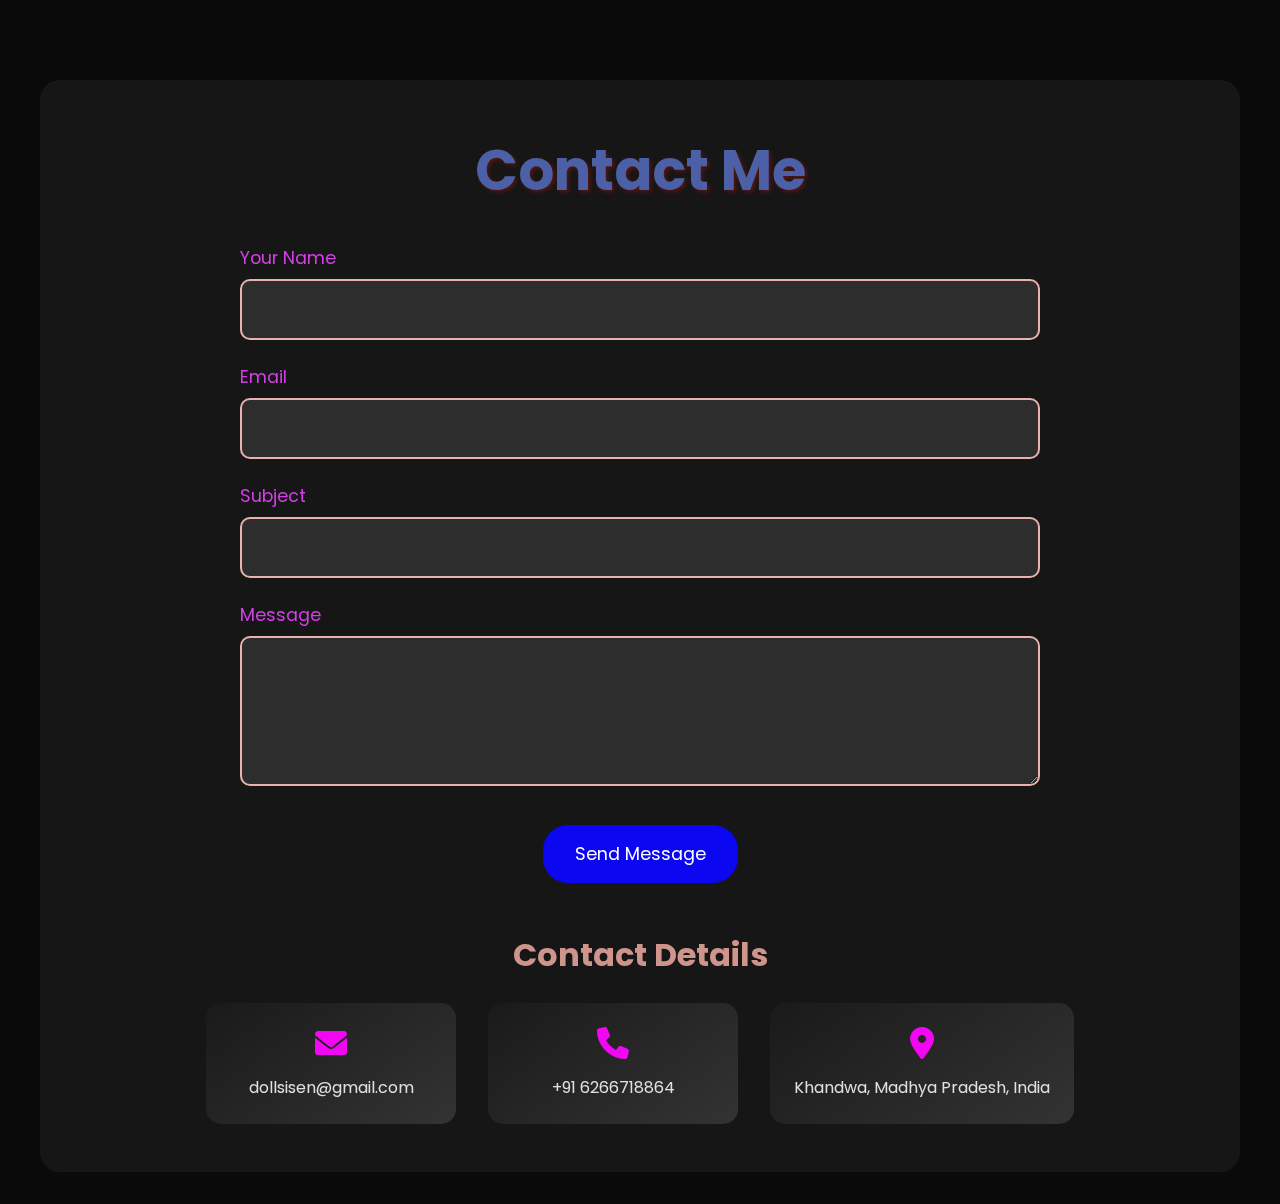
<file: contact.html>
<!DOCTYPE html>
<html lang="en">
<head>
    <meta charset="UTF-8">
    <meta name="viewport" content="width=device-width, initial-scale=1.0">
    <title>Contact | Divyansh Kumar Khirkiya</title>
    <style>
        * {
            margin: 0;
            padding: 0;
            box-sizing: border-box;
            font-family: 'Poppins', sans-serif;
        }

        body {
            background: #0a0a0a;
            color: #fff;
            min-height: 100vh;
            padding: 2rem;
        }

        .container {
            max-width: 1200px;
            margin: 0 auto;
        }

        .contact-section {
            margin-top: 3rem;
            padding: 3rem;
            background: rgba(255, 255, 255, 0.05);
            border-radius: 20px;
            backdrop-filter: blur(10px);
        }

        h1 {
            font-size: 3.5rem;
            margin-bottom: 2rem;
            color: #4b60a7;
            text-align: center;
            text-shadow: 2px 2px 4px rgba(241, 22, 7, 0.3);
        }

        .contact-form {
            max-width: 800px;
            margin: 0 auto;
        }

        .form-group {
            margin-bottom: 1.5rem;
        }

        label {
            display: block;
            margin-bottom: 0.5rem;
            color: #d43fe7;
            font-size: 1.1rem;
        }

        input, textarea {
            width: 100%;
            padding: 1rem;
            background: rgba(255, 255, 255, 0.1);
            border: 2px solid #e9b2ae;
            border-radius: 10px;
            color: #fff;
            font-size: 1rem;
        }

        textarea {
            height: 150px;
            resize: vertical;
        }

        button {
            background: #0b07f1;
            color: #fff;
            padding: 1rem 2rem;
            border: none;
            border-radius: 25px;
            font-size: 1.1rem;
            cursor: pointer;
            transition: all 0.3s ease;
            display: block;
            margin: 2rem auto;
        }

        button:hover {
            background: #d782e2;
            transform: translateY(-3px);
            box-shadow: 0 5px 15px rgba(241, 22, 7, 0.3);
        }

        .contact-info {
            text-align: center;
            margin-top: 3rem;
        }

        .contact-info h2 {
            color: #cf958d;
            margin-bottom: 1.5rem;
            font-size: 2rem;
        }

        .contact-details {
            display: flex;
            justify-content: center;
            gap: 2rem;
            flex-wrap: wrap;
        }

        .contact-item {
            background: linear-gradient(145deg, #1a1a1a, #333);
            padding: 1.5rem;
            border-radius: 15px;
            min-width: 250px;
        }

        .contact-item i {
            font-size: 2rem;
            color: #f107f1;
            margin-bottom: 1rem;
        }

        .contact-item p {
            color: #e0e0e0;
        }

        @media (max-width: 768px) {
            h1 {
                font-size: 2.5rem;
            }
            
            .contact-section {
                padding: 2rem;
            }
        }
    </style>
    <link href="https://fonts.googleapis.com/css2?family=Poppins:wght@300;400;500;600;700&display=swap" rel="stylesheet">
    <link rel="stylesheet" href="https://cdnjs.cloudflare.com/ajax/libs/font-awesome/6.0.0/css/all.min.css">
</head>
<body>
    <div class="container">
        <div class="contact-section">
            <h1>Contact Me</h1>
            <form class="contact-form">
                <div class="form-group">
                    <label>Your Name</label>
                    <input type="text" required>
                </div>
                <div class="form-group">
                    <label>Email</label>
                    <input type="email" required>
                </div>
                <div class="form-group">
                    <label>Subject</label>
                    <input type="text" required>
                </div>
                <div class="form-group">
                    <label>Message</label>
                    <textarea required></textarea>
                </div>
                <button type="submit">Send Message</button>
            </form>

            <div class="contact-info">
                <h2>Contact Details</h2>
                <div class="contact-details">
                    <div class="contact-item">
                        <i class="fas fa-envelope"></i>
                        <p>dollsisen@gmail.com</p>
                    </div>
                    <div class="contact-item">
                        <i class="fas fa-phone"></i>
                        <p>+91 6266718864</p>
                    </div>
                    <div class="contact-item">
                        <i class="fas fa-map-marker-alt"></i>
                        <p>Khandwa, Madhya Pradesh, India</p>
                    </div>
                </div>
            </div>
        </div>
    </div>
</body>
</html>
</file>
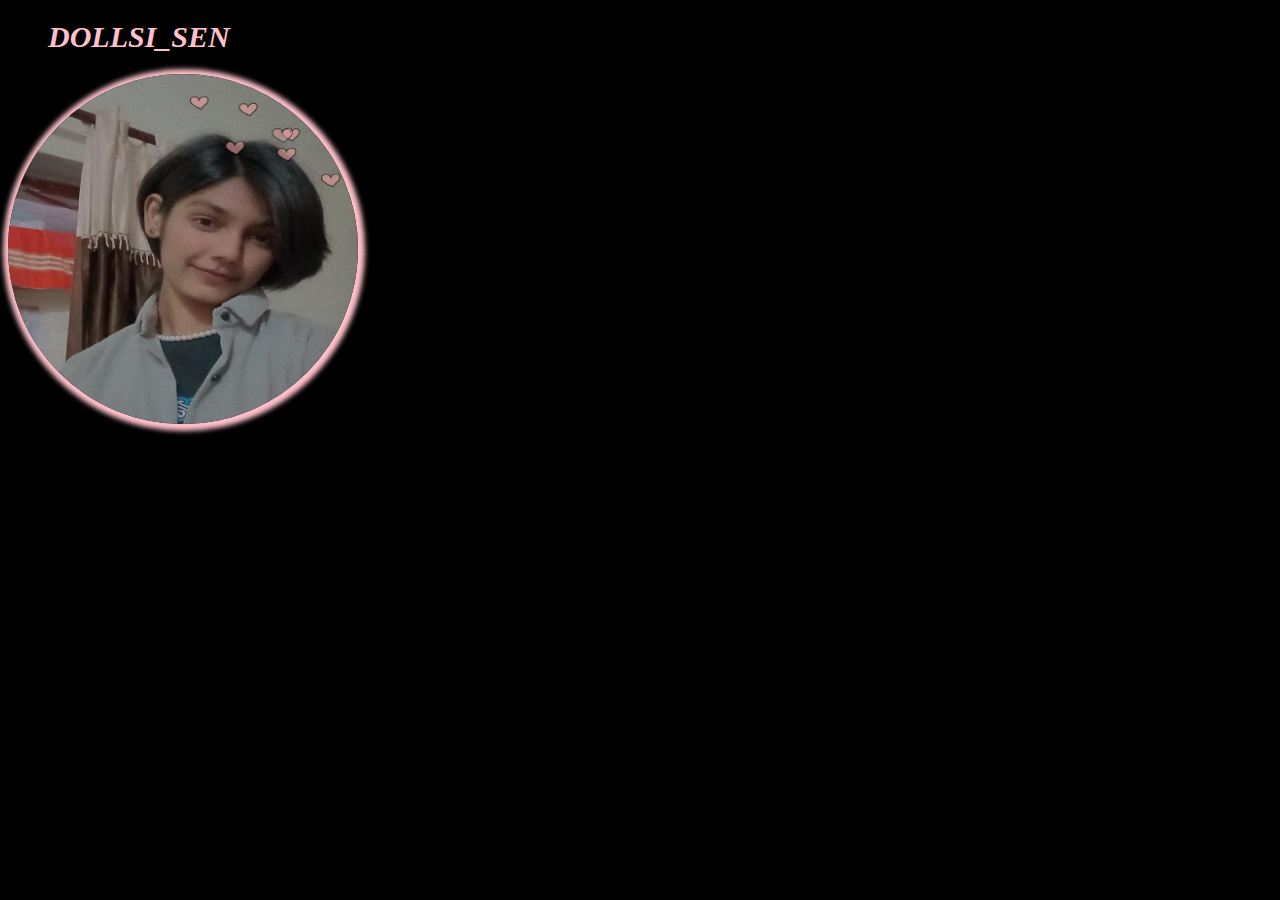
<file: potfolio.html>
<!DOCTYPE html>
<html lang="en">
<head>
  
    <title> portfolio</title>  
  <link rel="stylesheet" href="style.css">

</head>
 
 

<body class="bg">
    <header>    <div > 
        
            <h1 class=" text">DOLLSI_SEN</h1>
            <img src="doll.png.jpg"t="300px" class="img" >
<div>
    
        <h1> hey guys</h1>
      <p>  I'm dollsi sen .currently I live in khandwa and I had completed my schooling form s.r.n excellence , and curently I am doing my higher schooling from shri dadaji institue </p>
</div>
            



 

    </div>
</header>

    
</body>
</html>
</file>
<file: style.css>
.bg{
    background-color: black;

}
.text{
    text-align: left;
    color: pink;
    font-size: 30px;
    padding-left: 40px;
    margin: 74;
    font-style: italic;
    -ms-text-overflow: ellipsis;
}
.img{
    border-radius:200%;
    height: 350px ;
    width: 350px ;
box-shadow: 1px 1px 5px 6px pink ;
}
.nav{
    display: flex;
    justify-content: center;
    list-style: none;
    margin:0 23px;
}
</file>
